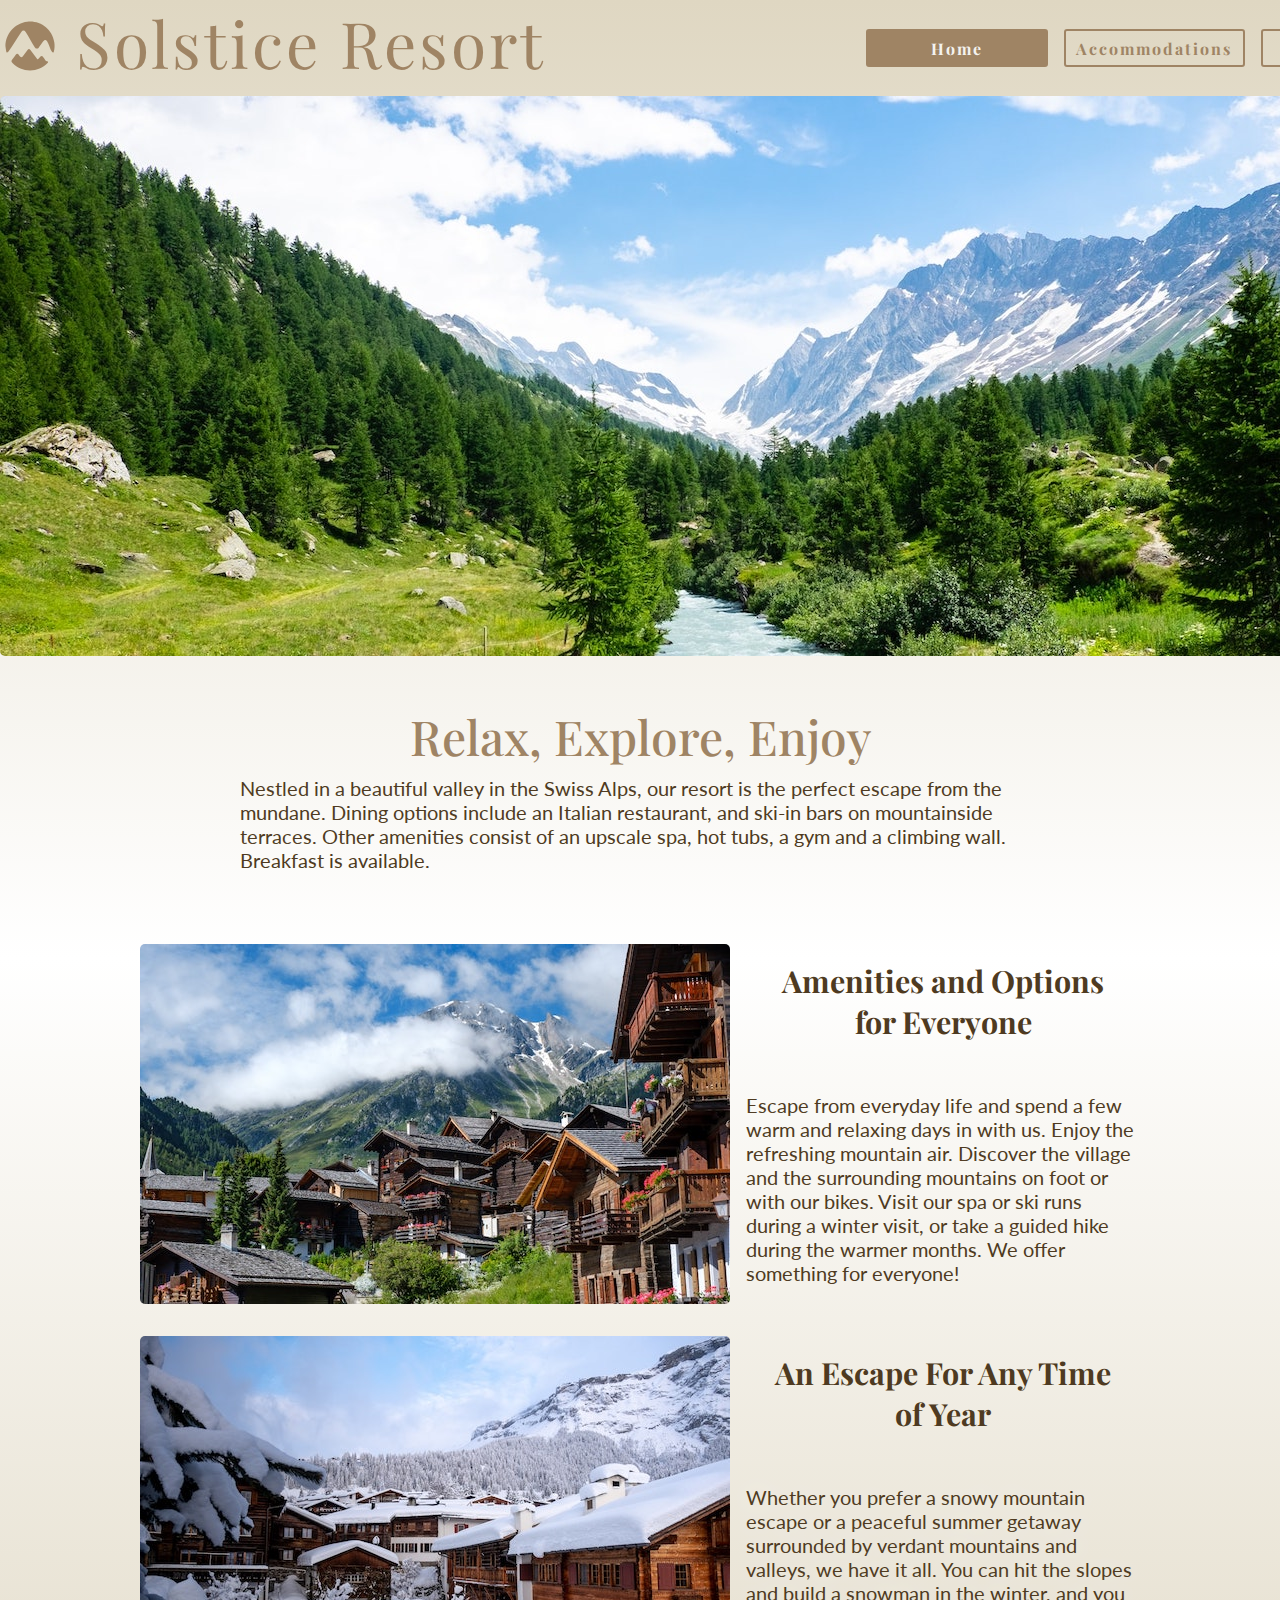
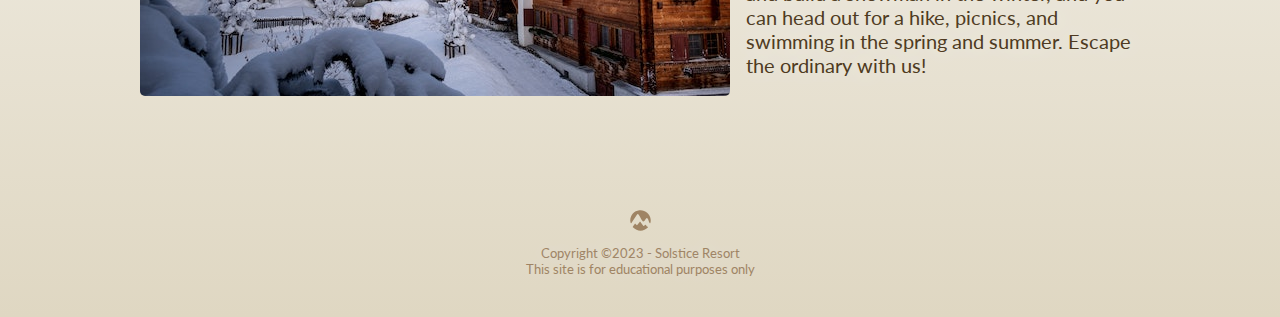
<file: index.html>
<!-- Name: Solstice  -->
<!DOCTYPE html>
<html lang="en">
<head>
    <meta charset="utf-8">
    <title>Solstice Resort</title>
    <link rel="icon" href="favicon.ico" type="image/x-icon">
    <meta name="author" content="Meagan Barnhurst">
    <meta name="description" content="Welcome to Solstice Resort, your perfect escape in the Swiss Alps.">
    <meta name="keywords" content="Solstice Resort, Alps, vacation, skiing, relaxation">

    <!-- Fonts -->
    <link rel="preconnect" href="https://fonts.googleapis.com">
    <link rel="preconnect" href="https://fonts.gstatic.com" crossorigin>
    <link href="https://fonts.googleapis.com/css2?family=Lato:ital,wght@0,100;0,300;0,400;0,700;0,900;1,100;1,300;1,400;1,700;1,900&family=Playfair+Display:ital,wght@0,400..900;1,400..900&display=swap" rel="stylesheet">

    <!-- stylesheet -->
    <link rel="stylesheet" href="styles.css">

</head>
<body>

    <header>
        <a href="index.html">
            <img id="logo" src="logo.svg" alt="minimal mountain logo with whitespace mountain in the middle. Medium brown color">
        </a>
        <h1><a href="index.html">Solstice Resort</a></h1>
        <nav>
            <ul>
                <li><a class="active" href="index.html">Home</a></li>
                <li><a href="#">Accommodations</a></li>
                <li><a href="contact.html">Contact</a></li>
            </ul>
        </nav>
        <img id="headerimg" src="images/swiss-valley.jpg" alt="Swiss mountains in the horizon with lush green pine trees on either side of a river in the foreground."  width="1440" height="560">
    </header>

    <main>
        <h2>Relax, Explore, Enjoy</h2>
        <p id="hometxt">Nestled in a beautiful valley in the Swiss Alps, our resort is the perfect escape from the mundane. Dining options include an Italian restaurant, and ski-in bars on mountainside terraces. Other amenities consist of an upscale spa, hot tubs, a gym and a climbing wall. Breakfast is available.</p>
        <section class="homebody">
            <img class="bodyimg" src="images/swiss-chalet.jpg" alt="Swiss chalet with many cabins bunched together at different heights at the edge of the mountain" width="590" height="360">
            <h3>Amenities and Options for Everyone</h3>
            <p>Escape from everyday life and spend a few warm and relaxing days in with us. Enjoy the refreshing mountain air. Discover the village and the surrounding mountains on foot or with our bikes. Visit our spa or ski runs during a winter visit, or take a guided hike during the warmer months. We offer something for everyone!</p>
        </section>
        <section class="homebody">
            <img class="bodyimg" src="images/snowy-chalet.jpg" alt="Swiss chalet with cabins and dark wood buildings covered in snow." width="590" height="360">
            <h3>An Escape For Any Time of Year</h3>
            <p>Whether you prefer a snowy mountain escape or a peaceful summer getaway surrounded by verdant mountains and valleys, we have it all. You can hit the slopes and build a snowman in the winter, and you can head out for a hike, picnics, and swimming in the spring and summer. Escape the ordinary with us!</p>
        </section>        
    </main>

    <footer>
        <img href="index.html" id="mini-logo" src="logo.svg" alt="minimal mountain logo with whitespace mountain in the middle. Medium brown color">
        <p>
            Copyright ©2023 - Solstice Resort <br>This site is for educational purposes only
        </p>
        
    </footer>

</body>
</html>
</file>
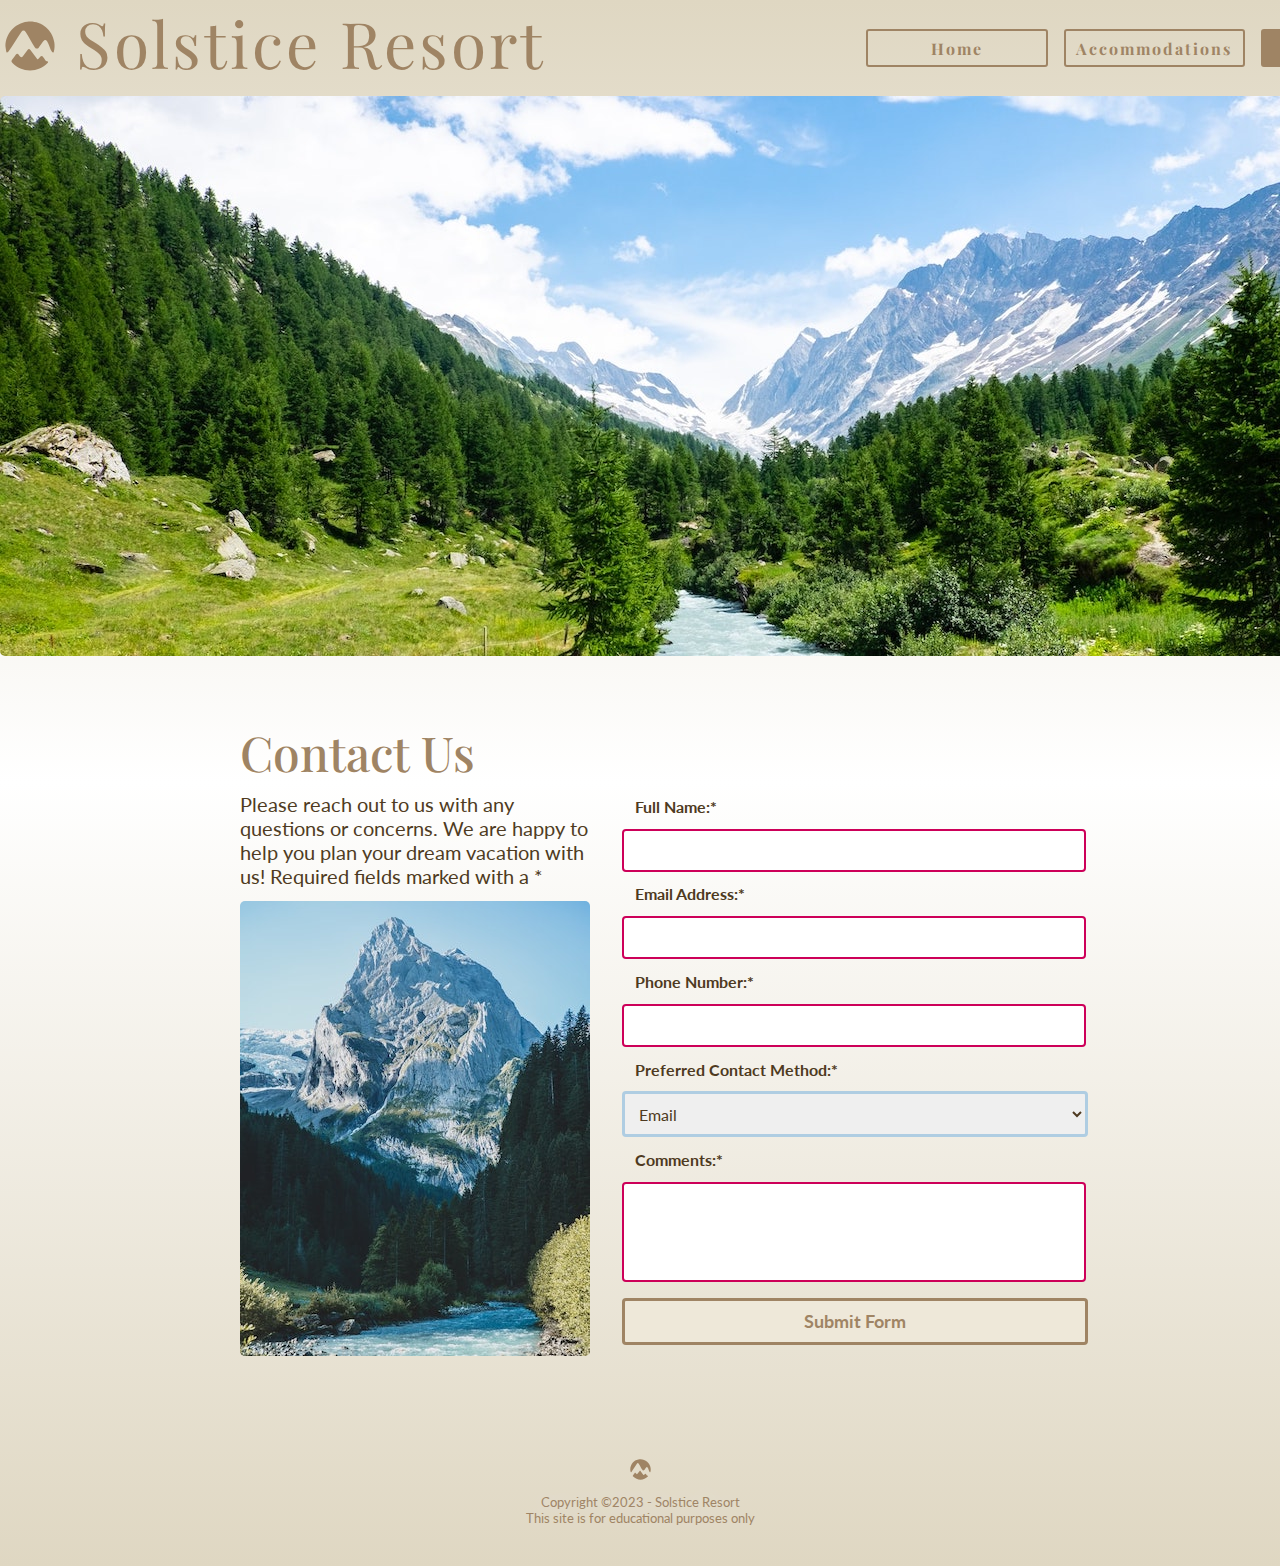
<file: contact.html>
<!DOCTYPE html>
<html lang="en">
<head>
    <meta charset="utf-8">
    <title>Solstice Resort | Contact</title>
    <link rel="icon" href="favicon.ico" type="image/x-icon">
    <meta name="author" content="Meagan Barnhurst">
    <meta name="description" content="Contact Solstice Resort, your perfect escape in the Swiss Alps."> 
    <!-- fix upper description for contact page -->
    <meta name="keywords" content="Solstice Resort, Alps, vacation, skiing, relaxation">

    <!-- Fonts -->
    <link rel="preconnect" href="https://fonts.googleapis.com">
    <link rel="preconnect" href="https://fonts.gstatic.com" crossorigin>
    <link href="https://fonts.googleapis.com/css2?family=Lato:ital,wght@0,100;0,300;0,400;0,700;0,900;1,100;1,300;1,400;1,700;1,900&family=Playfair+Display:ital,wght@0,400..900;1,400..900&display=swap" rel="stylesheet">

    <!-- stylesheet -->
    <link rel="stylesheet" href="styles.css">

</head>
<body>
    <header>
        <a href="index.html">
            <img id="logo" src="logo.svg" alt="minimal mountain logo with whitespace mountain in the middle. Medium brown color">
        </a>
        <h1><a href="index.html">Solstice Resort</a></h1>
        <nav>
            <ul>
                <li><a href="index.html">Home</a></li>
                <li><a href="#">Accommodations</a></li>
                <li><a class="active" href="contact.html">Contact</a></li>
            </ul>
        </nav>
        <img id="headerimg" src="images/swiss-valley.jpg" alt="Swiss mountains in the horizon with lush green pine trees on either side of a river in the foreground."  width="1440" height="560">
    </header>

    
    <main id="contactmain">
        <h2 id="contacth2">Contact Us</h2>
        <p>    Please reach out to us with any questions or concerns. We are happy to help you plan your dream vacation with us!
            Required fields marked with a *</p>

        <section id="form">
            <form action="https://wp.zybooks.com/form-viewer.php" method="post">
                <div>
                    <label for="full-name">Full Name:*</label>
                    <input type="text" id="full-name" name="full-name" required>
                </div>

                <div>
                    <label for="email">Email Address:*</label>
                    <input type="email" id="email" name="email" required>
                </div>

                <div>
                    <label for="phone">Phone Number:*</label>
                    <input type="tel" id="phone" name="phone" required>
                </div>

                <div>
                    <label for="contact-method">Preferred Contact Method:*</label>
                    <select id="contact-method" name="contact-method" required>
                        <option value="email">Email</option>
                        <option value="phone">Phone</option>
                    </select>
                </div>

                <div>
                    <label for="comments">Comments:*</label>
                    <textarea id="comments" name="comments" rows="4" required></textarea>
                </div>

                <input type="submit" name="my-submit" id="my-submit" value="Submit Form">
            </form>
        </section>
        <img src="images/swiss-peak.jpg" alt="One large mountain peak with trees and a river close in the foreground." width="350" height="455">
    </main>


    <footer>
        <img href="index.html" id="mini-logo" src="logo.svg" alt="minimal mountain logo with whitespace mountain in the middle. Medium brown color">
        <p>
            Copyright ©2023 - Solstice Resort <br>This site is for educational purposes only
        </p>
    </footer>
</body>
</html>
</file>
<file: styles.css>
/* OBFUSCATED BY CSSOBFUSCATOR.COM at 2024/04/22 21:48:53 */
body,input[type="submit"],div,html{margin-left:0;}body,html{margin-bottom:0;}body,div,input[type="submit"],html{margin-right:0;}html,body{margin-top:0;}html,body{padding-left:0;}body,html{padding-bottom:0;}body,html{padding-right:0;}body,html{padding-top:0;}html{border-left-width:0;}html{border-bottom-width:0;}html{border-right-width:0;}html{border-top-width:0;}html{border-left-style:none;}html{border-bottom-style:none;}html{border-right-style:none;}html{border-top-style:none;}#logo{width:60px;}html{border-left-color:currentColor;}html{border-bottom-color:currentColor;}html{border-right-color:currentColor;}html{border-top-color:currentColor;}html{border-image:none;}html{font-size:100%;}:root{--white:#f4f3ef;}html{font:inherit;}body,html{vertical-align:baseline;}body{border-left-width:0;}body{border-bottom-width:0;}body{border-right-width:0;}#logo{margin-left:auto;}input[type="submit"],#logo{margin-bottom:1rem;}body{border-top-width:0;}body{border-left-style:none;}body{border-bottom-style:none;}body{border-right-style:none;}body{border-top-style:none;}body{border-left-color:currentColor;}body{border-bottom-color:currentColor;}body{border-right-color:currentColor;}body{border-top-color:currentColor;}body{border-image:none;}nav a:hover{background-color:var(--dk-brown);}body{font-size:100%;}body{font:inherit;}div,span{margin-bottom:0;}div,span{margin-top:0;}div,span{padding-left:0;}span,div{padding-bottom:0;}span,div{padding-right:0;}div,span{padding-top:0;}div{border-left-width:0;}div{border-bottom-width:0;}div{border-right-width:0;}div{border-top-width:0;}div{border-left-style:none;}div{border-bottom-style:none;}div{border-right-style:none;}div{border-top-style:none;}div{border-left-color:currentColor;}div{border-bottom-color:currentColor;}div{border-right-color:currentColor;}div{border-top-color:currentColor;}div{border-image:none;}div{font-size:100%;}#logo{margin-right:auto;}div{font:inherit;}span,div{vertical-align:baseline;}applet,span{margin-left:0;}applet,span{margin-right:0;}h1 a{text-decoration:none;}span{border-left-width:0;}span{border-bottom-width:0;}span{border-right-width:0;}:root{--white-beige:#eee8d9;}h1 a{color:var(--brown);}span{border-top-width:0;}span{border-left-style:none;}span{border-bottom-style:none;}span{border-right-style:none;}span{border-top-style:none;}input[type="submit"],#logo{margin-top:1rem;}span{border-left-color:currentColor;}span{border-bottom-color:currentColor;}span{border-right-color:currentColor;}span{border-top-color:currentColor;}span{border-image:none;}span{font-size:100%;}#logo{border-radius:.9375in;}span{font:inherit;}object,applet{margin-bottom:0;}applet,object{margin-top:0;}applet,object{padding-left:0;}applet,object{padding-bottom:0;}applet,object{padding-right:0;}applet,object{padding-top:0;}applet{border-left-width:0;}applet{border-bottom-width:0;}applet{border-right-width:0;}applet{border-top-width:0;}applet{border-left-style:none;}applet{border-bottom-style:none;}applet{border-right-style:none;}applet{border-top-style:none;}applet{border-left-color:currentColor;}applet{border-bottom-color:currentColor;}applet{border-right-color:currentColor;}applet{border-top-color:currentColor;}applet{border-image:none;}applet{font-size:100%;}applet{font:inherit;}object,applet{vertical-align:baseline;}object,iframe{margin-left:0;}iframe,object{margin-right:0;}object{border-left-width:0;}object{border-bottom-width:0;}object{border-right-width:0;}input[type="submit"]:hover{color:var(--white);}#logo{animation-iteration-count:infinite;}object{border-top-width:0;}object{border-left-style:none;}object{border-bottom-style:none;}object{border-right-style:none;}object{border-top-style:none;}object{border-left-color:currentColor;}object{border-bottom-color:currentColor;}object{border-right-color:currentColor;}object{border-top-color:currentColor;}object{border-image:none;}object{font-size:100%;}.active:hover{border-left-width:1.5pt;}object{font:inherit;}iframe,h1{margin-bottom:0;}#logo{transition:transform .4s ease;}h1,iframe{margin-top:0;}h1,iframe{padding-left:0;}iframe,h1{padding-bottom:0;}#headerimg{grid-column:1/-1;}input[type="submit"]:hover{border-left-width:.1875pc;}h1,iframe{padding-right:0;}iframe,h1{padding-top:0;}iframe{border-left-width:0;}input[type="submit"]:hover{border-bottom-width:.1875pc;}iframe{border-bottom-width:0;}iframe{border-right-width:0;}iframe{border-top-width:0;}iframe{border-left-style:none;}:root{--brown:#9f8464;}#headerimg{border-radius:5px;}iframe{border-bottom-style:none;}iframe{border-right-style:none;}iframe{border-top-style:none;}iframe{border-left-color:currentColor;}#headerimg{width:90pc;}input[type="submit"]{color:var(--brown);}iframe{border-bottom-color:currentColor;}iframe{border-right-color:currentColor;}iframe{border-top-color:currentColor;}:root{--dk-brown:#4e3a21;}iframe{border-image:none;}iframe{font-size:100%;}iframe{font:inherit;}iframe,h1{vertical-align:baseline;}h1,h2{margin-left:0;}h1 a{letter-spacing:3px;}h2,h1{margin-right:0;}h1{border-left-width:0;}h1{border-bottom-width:0;}h1{border-right-width:0;}h1{border-top-width:0;}h1{border-left-style:none;}h1{border-bottom-style:none;}h1{border-right-style:none;}h1{border-top-style:none;}h1{border-left-color:currentColor;}h1{border-bottom-color:currentColor;}h1{border-right-color:currentColor;}nav ul{list-style-type:none;}h1{border-top-color:currentColor;}h1{border-image:none;}h1{font-size:100%;}h1{font:inherit;}h3,h2{margin-bottom:0;}h3,h2{margin-top:0;}h2,h3{padding-left:0;}h3,h2{padding-bottom:0;}input[type="submit"]{background-color:var(--white-beige);}h2,h3{padding-right:0;}h3,h2{padding-top:0;}h2{border-left-width:0;}h2{border-bottom-width:0;}h2{border-right-width:0;}h2{border-top-width:0;}h2{border-left-style:none;}h2{border-bottom-style:none;}h2{border-right-style:none;}h2{border-top-style:none;}h2{border-left-color:currentColor;}h2{border-bottom-color:currentColor;}input[type="submit"]{border-left-width:.03125in;}h2{border-right-color:currentColor;}h2{border-top-color:currentColor;}#hometxt{display:inline-block;}h2{border-image:none;}h2{font-size:100%;}h2{font:inherit;}h3,h2{vertical-align:baseline;}h4,h3{margin-left:0;}h4,h3{margin-right:0;}h3{border-left-width:0;}h3{border-bottom-width:0;}h3{border-right-width:0;}h3{border-top-width:0;}h3{border-left-style:none;}h3{border-bottom-style:none;}h3{border-right-style:none;}h3{border-top-style:none;}h3{border-left-color:currentColor;}h3{border-bottom-color:currentColor;}h3{border-right-color:currentColor;}h3{border-top-color:currentColor;}h3{border-image:none;}h3{font-size:100%;}h3{font:inherit;}nav a:hover{border-left-width:1.5pt;}h4,h5{margin-bottom:0;}h5,h4{margin-top:0;}h5,h4{padding-left:0;}h4,h5{padding-bottom:0;}nav a:hover{border-bottom-width:1.5pt;}h4,h5{padding-right:0;}h4,h5{padding-top:0;}h4{border-left-width:0;}h4{border-bottom-width:0;}h4{border-right-width:0;}h4{border-top-width:0;}h4{border-left-style:none;}h4{border-bottom-style:none;}h4{border-right-style:none;}h4{border-top-style:none;}h4{border-left-color:currentColor;}h4{border-bottom-color:currentColor;}h4{border-right-color:currentColor;}h4{border-top-color:currentColor;}h4{border-image:none;}h4{font-size:100%;}h4{font:inherit;}h4,h5{vertical-align:baseline;}input[type="submit"]:hover{border-right-width:.1875pc;}h6,h5{margin-left:0;}h5,h6{margin-right:0;}h5{border-left-width:0;}h5{border-bottom-width:0;}h5{border-right-width:0;}h5{border-top-width:0;}h5{border-left-style:none;}nav ul{display:grid;}h5{border-bottom-style:none;}h5{border-right-style:none;}h5{border-top-style:none;}h5{border-left-color:currentColor;}h5{border-bottom-color:currentColor;}h5{border-right-color:currentColor;}h5{border-top-color:currentColor;}input[type="submit"]{border-bottom-width:.03125in;}h5{border-image:none;}h5{font-size:100%;}h5{font:inherit;}p,h6{margin-bottom:0;}nav a:hover{border-right-width:1.5pt;}h6,p{margin-top:0;}h6,p{padding-left:0;}h6,p{padding-bottom:0;}h6,p{padding-right:0;}h6,p{padding-top:0;}h6{border-left-width:0;}h6{border-bottom-width:0;}h6{border-right-width:0;}h6{border-top-width:0;}h6{border-left-style:none;}nav ul{grid-template-columns:1fr 1fr 1fr;}h6{border-bottom-style:none;}h6{border-right-style:none;}nav a:hover{border-top-width:1.5pt;}h6{border-top-style:none;}h6{border-left-color:currentColor;}h6{border-bottom-color:currentColor;}h6{border-right-color:currentColor;}h6{border-top-color:currentColor;}h6{border-image:none;}h6{font-size:100%;}h6{font:inherit;}p,h6{vertical-align:baseline;}p,#hometxt,pre,blockquote{margin-left:0;}p,blockquote{margin-right:0;}nav ul{gap:1rem;}.active:hover{border-bottom-width:1.5pt;}p{border-left-width:0;}p{border-bottom-width:0;}p{border-right-width:0;}p{border-top-width:0;}p{border-left-style:none;}p{border-bottom-style:none;}p{border-right-style:none;}p{border-top-style:none;}p{border-left-color:currentColor;}p{border-bottom-color:currentColor;}p{border-right-color:currentColor;}input[type="submit"]{border-right-width:.03125in;}p{border-top-color:currentColor;}p{border-image:none;}p{font-size:100%;}nav ul{list-style:none;}p{font:inherit;}pre,blockquote{margin-bottom:0;}pre,blockquote{margin-top:0;}pre,blockquote{padding-left:0;}pre,blockquote{padding-bottom:0;}blockquote,pre{padding-right:0;}pre,blockquote{padding-top:0;}blockquote{border-left-width:0;}blockquote{border-bottom-width:0;}input[type="submit"]{border-top-width:.03125in;}blockquote{border-right-width:0;}blockquote{border-top-width:0;}blockquote{border-left-style:none;}blockquote{border-bottom-style:none;}blockquote{border-right-style:none;}blockquote{border-top-style:none;}blockquote{border-left-color:currentColor;}blockquote{border-bottom-color:currentColor;}blockquote{border-right-color:currentColor;}blockquote{border-top-color:currentColor;}blockquote{border-image:none;}nav ul{margin-left:auto;}blockquote{font-size:100%;}blockquote{font:inherit;}pre,blockquote{vertical-align:baseline;}a,pre{margin-right:0;}pre{border-left-width:0;}pre{border-bottom-width:0;}pre{border-right-width:0;}pre{border-top-width:0;}pre{border-left-style:none;}pre{border-bottom-style:none;}pre{border-right-style:none;}pre{border-top-style:none;}nav a:hover,input[type="submit"]{border-left-style:solid;}pre{border-left-color:currentColor;}pre{border-bottom-color:currentColor;}pre{border-right-color:currentColor;}pre{border-top-color:currentColor;}pre{border-image:none;}pre{font-size:100%;}pre{font:inherit;}abbr,a{margin-left:0;}abbr,acronym,a,nav ul{margin-bottom:0;}a,abbr{margin-top:0;}:root{--beige:#dfd7c2;}abbr,a{padding-left:0;}abbr,a{padding-bottom:0;}a,abbr{padding-right:0;}a,abbr{padding-top:0;}a{border-left-width:0;}a{border-bottom-width:0;}a{border-right-width:0;}a{border-top-width:0;}a{border-left-style:none;}input[type="submit"]:hover{border-top-width:.1875pc;}a{border-bottom-style:none;}a{border-right-style:none;}a{border-top-style:none;}a{border-left-color:currentColor;}a{border-bottom-color:currentColor;}a{border-right-color:currentColor;}a{border-top-color:currentColor;}a{border-image:none;}a{font-size:100%;}a{font:inherit;}a,abbr{vertical-align:baseline;}acronym,abbr{margin-right:0;}abbr{border-left-width:0;}abbr{border-bottom-width:0;}abbr{border-right-width:0;}abbr{border-top-width:0;}input[type="submit"],nav a:hover{border-bottom-style:solid;}abbr{border-left-style:none;}abbr{border-bottom-style:none;}abbr{border-right-style:none;}abbr{border-top-style:none;}abbr{border-left-color:currentColor;}abbr{border-bottom-color:currentColor;}abbr{border-right-color:currentColor;}abbr{border-top-color:currentColor;}abbr{border-image:none;}abbr{font-size:100%;}abbr{font:inherit;}address,acronym{margin-left:0;}acronym,address{margin-top:0;}acronym,address{padding-left:0;}acronym,address{padding-bottom:0;}acronym,address{padding-right:0;}acronym,address{padding-top:0;}acronym{border-left-width:0;}acronym{border-bottom-width:0;}acronym{border-right-width:0;}acronym{border-top-width:0;}acronym{border-left-style:none;}.active:hover{border-right-width:1.5pt;}acronym{border-bottom-style:none;}input[type="submit"]{border-right-style:solid;}:root{--green:#37785e;}:root{--lt-blue:#afcde2;}acronym{border-right-style:none;}acronym{border-top-style:none;}:root{--invalid:#cd0059;}acronym{border-left-color:currentColor;}acronym{border-bottom-color:currentColor;}acronym{border-right-color:currentColor;}acronym{border-top-color:currentColor;}acronym{border-image:none;}acronym{font-size:100%;}acronym{font:inherit;}address,acronym{vertical-align:baseline;}big,address{margin-bottom:0;}address,big,cite,#hometxt{margin-right:0;}address{border-left-width:0;}address{border-bottom-width:0;}address{border-right-width:0;}address{border-top-width:0;}address{border-left-style:none;}address{border-bottom-style:none;}address{border-right-style:none;}address{border-top-style:none;}address{border-left-color:currentColor;}address{border-bottom-color:currentColor;}address{border-right-color:currentColor;}address{border-top-color:currentColor;}address{border-image:none;}address{font-size:100%;}address{font:inherit;}big,cite{margin-left:0;}big,cite{margin-top:0;}big,cite{padding-left:0;}cite,big{padding-bottom:0;}cite,big{padding-right:0;}big,cite{padding-top:0;}big{border-left-width:0;}big{border-bottom-width:0;}big{border-right-width:0;}big{border-top-width:0;}big{border-left-style:none;}#hometxt{margin-bottom:2rem;}.active:hover{border-top-width:1.5pt;}big{border-bottom-style:none;}big{border-right-style:none;}big{border-top-style:none;}big{border-left-color:currentColor;}big{border-bottom-color:currentColor;}big{border-right-color:currentColor;}big{border-top-color:currentColor;}big{border-image:none;}big{font-size:100%;}big{font:inherit;}big,cite{vertical-align:baseline;}cite,code{margin-bottom:0;}input[type="submit"]{border-top-style:solid;}.active:hover{border-left-style:solid;}.active:hover{border-bottom-style:solid;}:root{--header-fonts:"Playfair Display",georgia,serif;}cite{border-left-width:0;}cite{border-bottom-width:0;}cite{border-right-width:0;}cite{border-top-width:0;}cite{border-left-style:none;}cite{border-bottom-style:none;}cite{border-right-style:none;}cite{border-top-style:none;}cite{border-left-color:currentColor;}cite{border-bottom-color:currentColor;}cite{border-right-color:currentColor;}cite{border-top-color:currentColor;}cite{border-image:none;}cite{font-size:100%;}cite{font:inherit;}del,code{margin-left:0;}del,code{margin-right:0;}code,nav ul,#hometxt,del{margin-top:0;}code,del{padding-left:0;}del,code{padding-bottom:0;}code,del{padding-right:0;}del,code{padding-top:0;}code{border-left-width:0;}nav ul{margin-right:auto;}code{border-bottom-width:0;}code{border-right-width:0;}code{border-top-width:0;}code{border-left-style:none;}code{border-bottom-style:none;}code{border-right-style:none;}code{border-top-style:none;}code{border-left-color:currentColor;}code{border-bottom-color:currentColor;}code{border-right-color:currentColor;}code{border-top-color:currentColor;}code{border-image:none;}code{font-size:100%;}code{font:inherit;}code,del{vertical-align:baseline;}del,dfn{margin-bottom:0;}del{border-left-width:0;}del{border-bottom-width:0;}del{border-right-width:0;}del{border-top-width:0;}del{border-left-style:none;}del{border-bottom-style:none;}input[type="submit"]{border-left-color:var(--brown);}del{border-right-style:none;}del{border-top-style:none;}del{border-left-color:currentColor;}del{border-bottom-color:currentColor;}input[type="submit"]{border-bottom-color:var(--brown);}del{border-right-color:currentColor;}del{border-top-color:currentColor;}del{border-image:none;}del{font-size:100%;}del{font:inherit;}em,dfn{margin-left:0;}em,dfn{margin-right:0;}dfn,em{margin-top:0;}.active:hover{border-right-style:solid;}dfn,em{padding-left:0;}dfn,em{padding-bottom:0;}input[type="submit"]{border-right-color:var(--brown);}dfn,em{padding-right:0;}#contactmain{padding-left:4rem;}ins,dfn,img,em{padding-top:0;}dfn{border-left-width:0;}dfn{border-bottom-width:0;}dfn{border-right-width:0;}dfn{border-top-width:0;}dfn{border-left-style:none;}dfn{border-bottom-style:none;}dfn{border-right-style:none;}dfn{border-top-style:none;}dfn{border-left-color:currentColor;}dfn{border-bottom-color:currentColor;}dfn{border-right-color:currentColor;}dfn{border-top-color:currentColor;}dfn{border-image:none;}input[type="submit"]{border-top-color:var(--brown);}dfn{font-size:100%;}dfn{font:inherit;}ins,em,img,dfn{vertical-align:baseline;}em,img,ins,kbd{margin-bottom:0;}em{border-left-width:0;}em{border-bottom-width:0;}em{border-right-width:0;}em{border-top-width:0;}em{border-left-style:none;}em{border-bottom-style:none;}em{border-right-style:none;}em{border-top-style:none;}em{border-left-color:currentColor;}em{border-bottom-color:currentColor;}em{border-right-color:currentColor;}em{border-top-color:currentColor;}em{border-image:none;}em{font-size:100%;}em{font:inherit;}ins,img{margin-left:0;}ins,img{margin-right:0;}img,ins{margin-top:0;}kbd,ins,nav ul,img{padding-left:0;}ins,img{padding-bottom:0;}ins,img{padding-right:0;}img{border-left-width:0;}img{border-bottom-width:0;}img{border-right-width:0;}img{border-top-width:0;}img{border-left-style:none;}img{border-bottom-style:none;}img{border-right-style:none;}img{border-top-style:none;}img{border-left-color:currentColor;}img{border-bottom-color:currentColor;}img{border-right-color:currentColor;}img{border-top-color:currentColor;}img,input[type="submit"]{border-image:none;}img{font-size:100%;}img{font:inherit;}nav a:hover{border-right-style:solid;}input[type="submit"]:hover{border-left-style:solid;}ins{border-left-width:0;}ins{border-bottom-width:0;}ins{border-right-width:0;}ins{border-top-width:0;}nav a:hover{border-top-style:solid;}ins{border-left-style:none;}ins{border-bottom-style:none;}ins{border-right-style:none;}ins{border-top-style:none;}ins{border-left-color:currentColor;}ins{border-bottom-color:currentColor;}ins{border-right-color:currentColor;}ins{border-top-color:currentColor;}ins{border-image:none;}ins{font-size:100%;}ins{font:inherit;}nav ul{padding-bottom:20px;}q,kbd{margin-left:0;}kbd,q{margin-right:0;}kbd,q{margin-top:0;}kbd,q{padding-bottom:0;}kbd,nav ul,q,s{padding-right:0;}kbd,q{padding-top:0;}kbd{border-left-width:0;}kbd{border-bottom-width:0;}kbd{border-right-width:0;}kbd{border-top-width:0;}kbd{border-left-style:none;}kbd{border-bottom-style:none;}:root{--body-fonts:"Lato",helvetica,arial,sans-serif;}kbd{border-right-style:none;}kbd{border-top-style:none;}kbd{border-left-color:currentColor;}kbd{border-bottom-color:currentColor;}kbd{border-right-color:currentColor;}kbd{border-top-color:currentColor;}kbd{border-image:none;}kbd{font-size:100%;}kbd{font:inherit;}q,kbd{vertical-align:baseline;}#contactmain{padding-bottom:1rem;}q,s{margin-bottom:0;}q,s{padding-left:0;}input[type="submit"]:hover{border-bottom-style:solid;}input[type="submit"]{font-size:1.1rem;}q{border-left-width:0;}q{border-bottom-width:0;}q{border-right-width:0;}q{border-top-width:0;}q{border-left-style:none;}q{border-bottom-style:none;}q{border-right-style:none;}q{border-top-style:none;}q{border-left-color:currentColor;}q{border-bottom-color:currentColor;}q{border-right-color:currentColor;}q{border-top-color:currentColor;}input[type="submit"]:hover{border-right-style:solid;}q{border-image:none;}q{font-size:100%;}q{font:inherit;}samp,s{margin-left:0;}samp,s{margin-right:0;}samp,s{margin-top:0;}s,samp{padding-bottom:0;}s,samp{padding-top:0;}s{border-left-width:0;}s{border-bottom-width:0;}s{border-right-width:0;}s{border-top-width:0;}s{border-left-style:none;}s{border-bottom-style:none;}s{border-right-style:none;}s{border-top-style:none;}s{border-left-color:currentColor;}s{border-bottom-color:currentColor;}s{border-right-color:currentColor;}s{border-top-color:currentColor;}s{border-image:none;}s{font-size:100%;}s{font:inherit;}samp,s{vertical-align:baseline;}samp,small{margin-bottom:0;}small,samp{padding-left:0;}samp,small{padding-right:0;}samp{border-left-width:0;}input[type="submit"]{font-weight:bold;}samp{border-bottom-width:0;}samp{border-right-width:0;}samp{border-top-width:0;}samp{border-left-style:none;}samp{border-bottom-style:none;}samp{border-right-style:none;}samp{border-top-style:none;}input[type="submit"]{width:349.5pt;}input:focus{border-left-width:.03125in;}samp{border-left-color:currentColor;}samp{border-bottom-color:currentColor;}samp{border-right-color:currentColor;}samp{border-top-color:currentColor;}samp{border-image:none;}samp{font-size:100%;}samp{font:inherit;}#contactmain{padding-right:4rem;}input[type="submit"]:hover,.active:hover{border-top-style:solid;}small,strike{margin-left:0;}strike,small{margin-right:0;}small,strike{margin-top:0;}nav ul{padding-top:20px;}strike,small{padding-bottom:0;}strike,small{padding-top:0;}small{border-left-width:0;}small{border-bottom-width:0;}small{border-right-width:0;}small{border-top-width:0;}[class~=active]{border-left-width:.125pc;}small{border-left-style:none;}small{border-bottom-style:none;}small{border-right-style:none;}small{border-top-style:none;}small{border-left-color:currentColor;}small{border-bottom-color:currentColor;}small{border-right-color:currentColor;}small{border-top-color:currentColor;}small{border-image:none;}[class~=active]{border-bottom-width:.125pc;}small{font-size:100%;}small{font:inherit;}input:focus{border-bottom-width:.03125in;}strike,small{vertical-align:baseline;}strong,strike{margin-bottom:0;}nav a{display:block;}strong,strike{padding-left:0;}input[type="submit"]:hover{border-left-color:var(--dk-brown);}strike,strong{padding-right:0;}strike{border-left-width:0;}strike{border-bottom-width:0;}strike{border-right-width:0;}strike{border-top-width:0;}strike{border-left-style:none;}strike{border-bottom-style:none;}strike{border-right-style:none;}strike{border-top-style:none;}strike{border-left-color:currentColor;}strike{border-bottom-color:currentColor;}strike{border-right-color:currentColor;}strike{border-top-color:currentColor;}strike{border-image:none;}strike{font-size:100%;}strike{font:inherit;}strong,sub{margin-left:0;}strong,sub{margin-right:0;}input:focus{border-right-width:.03125in;}sub,strong{margin-top:0;}strong,sub{padding-bottom:0;}sub,strong{padding-top:0;}strong{border-left-width:0;}strong{border-bottom-width:0;}strong{border-right-width:0;}strong{border-top-width:0;}strong{border-left-style:none;}strong{border-bottom-style:none;}strong{border-right-style:none;}strong{border-top-style:none;}strong{border-left-color:currentColor;}strong{border-bottom-color:currentColor;}strong{border-right-color:currentColor;}nav a{padding-left:.4rem;}strong{border-top-color:currentColor;}strong{border-image:none;}strong{font-size:100%;}strong{font:inherit;}sub,strong{vertical-align:baseline;}sub,sup{margin-bottom:0;}sub,sup{padding-left:0;}sup,sub{padding-right:0;}sub{border-left-width:0;}sub{border-bottom-width:0;}sub{border-right-width:0;}sub{border-top-width:0;}sub{border-left-style:none;}sub{border-bottom-style:none;}sub{border-right-style:none;}sub{border-top-style:none;}sub{border-left-color:currentColor;}sub{border-bottom-color:currentColor;}sub{border-right-color:currentColor;}sub{border-top-color:currentColor;}sub{border-image:none;}input:focus{border-top-width:.03125in;}sub{font-size:100%;}sub{font:inherit;}sup,tt{margin-left:0;}[class~=active]{border-right-width:.125pc;}sup,tt{margin-right:0;}sup,tt{margin-top:0;}sup,tt{padding-bottom:0;}input[type="submit"]:hover{border-bottom-color:var(--dk-brown);}sup,tt{padding-top:0;}input:focus{border-left-style:solid;}sup{border-left-width:0;}sup{border-bottom-width:0;}sup{border-right-width:0;}sup{border-top-width:0;}sup{border-left-style:none;}sup{border-bottom-style:none;}sup{border-right-style:none;}sup{border-top-style:none;}input[type="submit"]:hover{border-right-color:var(--dk-brown);}sup{border-left-color:currentColor;}sup{border-bottom-color:currentColor;}sup{border-right-color:currentColor;}sup{border-top-color:currentColor;}sup{border-image:none;}sup{font-size:100%;}sup{font:inherit;}sup,tt{vertical-align:baseline;}tt,var{margin-bottom:0;}var,tt{padding-left:0;}tt,var{padding-right:0;}tt{border-left-width:0;}tt{border-bottom-width:0;}tt{border-right-width:0;}#contactmain{padding-top:1rem;}tt{border-top-width:0;}#contactmain{display:grid;}tt{border-left-style:none;}tt{border-bottom-style:none;}tt{border-right-style:none;}tt{border-top-style:none;}tt{border-left-color:currentColor;}tt{border-bottom-color:currentColor;}input:focus{border-bottom-style:solid;}tt{border-right-color:currentColor;}tt{border-top-color:currentColor;}tt{border-image:none;}tt{font-size:100%;}tt{font:inherit;}var,b{margin-left:0;}input[type="submit"]:hover{border-top-color:var(--dk-brown);}var,b{margin-right:0;}input[type="submit"]:hover{border-image:none;}var,b{margin-top:0;}b,var{padding-bottom:0;}var,b{padding-top:0;}var{border-left-width:0;}var{border-bottom-width:0;}var{border-right-width:0;}var{border-top-width:0;}var{border-left-style:none;}var{border-bottom-style:none;}var{border-right-style:none;}var{border-top-style:none;}var{border-left-color:currentColor;}var{border-bottom-color:currentColor;}var{border-right-color:currentColor;}var{border-top-color:currentColor;}var{border-image:none;}var{font-size:100%;}var{font:inherit;}var,b{vertical-align:baseline;}u,b{margin-bottom:0;}nav a{padding-bottom:.4rem;}b,u{padding-left:0;}nav a:hover{border-left-color:var(--dk-brown);}b,u{padding-right:0;}b{border-left-width:0;}b{border-bottom-width:0;}b{border-right-width:0;}nav a{padding-right:.4rem;}b{border-top-width:0;}b{border-left-style:none;}b{border-bottom-style:none;}b{border-right-style:none;}b{border-top-style:none;}b{border-left-color:currentColor;}b{border-bottom-color:currentColor;}b{border-right-color:currentColor;}b{border-top-color:currentColor;}b{border-image:none;}b{font-size:100%;}b{font:inherit;}.active:hover{border-left-color:var(--brown);}u,i{margin-left:0;}u,i{margin-right:0;}i,u{margin-top:0;}#contactmain{grid-template-columns:3.645833333in 28.125pc;}input:focus{border-right-style:solid;}i,u{padding-bottom:0;}#contactmain{width:800px;}u,i{padding-top:0;}u{border-left-width:0;}input:focus{border-top-style:solid;}u{border-bottom-width:0;}u{border-right-width:0;}u{border-top-width:0;}u{border-left-style:none;}u{border-bottom-style:none;}u{border-right-style:none;}u{border-top-style:none;}u{border-left-color:currentColor;}u{border-bottom-color:currentColor;}#contactmain{margin-left:auto;}u{border-right-color:currentColor;}u{border-top-color:currentColor;}u{border-image:none;}#contactmain,i,dl,center{margin-bottom:0;}u{font-size:100%;}u{font:inherit;}i,u{vertical-align:baseline;}i,center{padding-left:0;}center,i{padding-right:0;}#contactmain{margin-right:auto;}i{border-left-width:0;}i{border-bottom-width:0;}input:focus{border-left-color:var(--green);}i{border-right-width:0;}i{border-top-width:0;}i{border-left-style:none;}i{border-bottom-style:none;}i{border-right-style:none;}i{border-top-style:none;}i{border-left-color:currentColor;}i{border-bottom-color:currentColor;}i{border-right-color:currentColor;}i{border-top-color:currentColor;}i{border-image:none;}i{font-size:100%;}i{font:inherit;}dl,center{margin-left:0;}center,dl{margin-right:0;}center,dl{margin-top:0;}center,dl{padding-bottom:0;}dl,center{padding-top:0;}center{border-left-width:0;}center{border-bottom-width:0;}center{border-right-width:0;}nav a{padding-top:.4rem;}center{border-top-width:0;}center{border-left-style:none;}center{border-bottom-style:none;}[class~=active]{border-top-width:.125pc;}center{border-right-style:none;}center{border-top-style:none;}center{border-left-color:currentColor;}center{border-bottom-color:currentColor;}center{border-right-color:currentColor;}center{border-top-color:currentColor;}center{border-image:none;}center{font-size:100%;}center{font:inherit;}center,dl{vertical-align:baseline;}dl,dt{padding-left:0;}dt,dl{padding-right:0;}dl{border-left-width:0;}dl{border-bottom-width:0;}dl{border-right-width:0;}dl{border-top-width:0;}dl{border-left-style:none;}dl{border-bottom-style:none;}dl{border-right-style:none;}dl{border-top-style:none;}dl{border-left-color:currentColor;}dl{border-bottom-color:currentColor;}[class~=active]{border-left-style:solid;}dl{border-right-color:currentColor;}dl{border-top-color:currentColor;}dl{border-image:none;}dl{font-size:100%;}dl{font:inherit;}dd,dt{margin-left:0;}dd,dt{margin-bottom:0;}dt,dd{margin-right:0;}#contactmain,dt,dd,ol{margin-top:0;}dd,dt{padding-bottom:0;}dd,dt{padding-top:0;}dt{border-left-width:0;}dt{border-bottom-width:0;}dt{border-right-width:0;}[class~=active]{border-bottom-style:solid;}dt{border-top-width:0;}dt{border-left-style:none;}dt{border-bottom-style:none;}dt{border-right-style:none;}nav a{border-left-width:.125pc;}dt{border-top-style:none;}dt{border-left-color:currentColor;}dt{border-bottom-color:currentColor;}dt{border-right-color:currentColor;}dt{border-top-color:currentColor;}dt{border-image:none;}dt{font-size:100%;}dt{font:inherit;}dt,dd{vertical-align:baseline;}input:focus{border-bottom-color:var(--green);}#contacth2{grid-column:1/-1;}dd,ol{padding-left:0;}.active:hover{border-bottom-color:var(--brown);}ol,dd{padding-right:0;}dd{border-left-width:0;}dd{border-bottom-width:0;}dd{border-right-width:0;}nav a{border-bottom-width:.125pc;}dd{border-top-width:0;}dd{border-left-style:none;}dd{border-bottom-style:none;}dd{border-right-style:none;}dd{border-top-style:none;}dd{border-left-color:currentColor;}dd{border-bottom-color:currentColor;}[class~=active]{border-right-style:solid;}dd{border-right-color:currentColor;}dd{border-top-color:currentColor;}dd{border-image:none;}nav a{border-right-width:.125pc;}dd{font-size:100%;}dd{font:inherit;}ol,ul{margin-left:0;}ol,ul{margin-bottom:0;}ul,ol{margin-right:0;}ol,ul{padding-bottom:0;}ul,ol{padding-top:0;}#contacth2{text-align:left;}ol{border-left-width:0;}[class~=active]{border-top-style:solid;}ol{border-bottom-width:0;}ol{border-right-width:0;}ol{border-top-width:0;}ol{border-left-style:none;}ol{border-bottom-style:none;}ol{border-right-style:none;}ol{border-top-style:none;}ol{border-left-color:currentColor;}ol{border-bottom-color:currentColor;}ol{border-right-color:currentColor;}ol{border-top-color:currentColor;}ol{border-image:none;}ol{font-size:100%;}ol{font:inherit;}ol,ul{vertical-align:baseline;}ul,li{margin-top:0;}ul,li{padding-left:0;}li,ul{padding-right:0;}ul{border-left-width:0;}ul{border-bottom-width:0;}ul{border-right-width:0;}ul{border-top-width:0;}#form{color:var(--dk-brown);}ul{border-left-style:none;}ul{border-bottom-style:none;}ul{border-right-style:none;}#form{grid-row:2/4;}ul{border-top-style:none;}input:focus{border-right-color:var(--green);}ul{border-left-color:currentColor;}ul{border-bottom-color:currentColor;}input:focus{border-top-color:var(--green);}ul{border-right-color:currentColor;}ul{border-top-color:currentColor;}ul{border-image:none;}ul{font-size:100%;}ul{font:inherit;}[class~=active]{border-left-color:var(--brown);}nav a{border-top-width:.125pc;}li,fieldset{margin-left:0;}li,fieldset{margin-bottom:0;}li,fieldset{margin-right:0;}li,fieldset{padding-bottom:0;}fieldset,li{padding-top:0;}li{border-left-width:0;}li{border-bottom-width:0;}[class~=active]{border-bottom-color:var(--brown);}li{border-right-width:0;}li{border-top-width:0;}li{border-left-style:none;}[class~=active]{border-right-color:var(--brown);}li{border-bottom-style:none;}li{border-right-style:none;}li{border-top-style:none;}input[type="submit"]:hover{background-color:var(--dk-brown);}li{border-left-color:currentColor;}li{border-bottom-color:currentColor;}li{border-right-color:currentColor;}li{border-top-color:currentColor;}li{border-image:none;}li{font-size:100%;}li{font:inherit;}li,fieldset{vertical-align:baseline;}form,fieldset{margin-top:0;}nav a{border-left-style:solid;}fieldset,form{padding-left:0;}nav a{border-bottom-style:solid;}nav a{border-right-style:solid;}label,form,legend,fieldset{padding-right:0;}fieldset{border-left-width:0;}fieldset{border-bottom-width:0;}fieldset{border-right-width:0;}fieldset{border-top-width:0;}fieldset{border-left-style:none;}fieldset{border-bottom-style:none;}fieldset{border-right-style:none;}fieldset{border-top-style:none;}fieldset{border-left-color:currentColor;}fieldset{border-bottom-color:currentColor;}fieldset{border-right-color:currentColor;}fieldset{border-top-color:currentColor;}input:focus,fieldset{border-image:none;}fieldset{font-size:100%;}fieldset{font:inherit;}legend,table,label,form{margin-left:0;}form,label,legend,table{margin-bottom:0;}table,label,legend,form{margin-right:0;}label,form,table,legend{padding-bottom:0;}label,form,table,legend{padding-top:0;}form{border-left-width:0;}form{border-bottom-width:0;}form{border-right-width:0;}form{border-top-width:0;}form{border-left-style:none;}form{border-bottom-style:none;}form{border-right-style:none;}form{border-top-style:none;}form{border-left-color:currentColor;}form{border-bottom-color:currentColor;}form{border-right-color:currentColor;}form{border-top-color:currentColor;}form{border-image:none;}form{font-size:100%;}form{font:inherit;}form,label{vertical-align:baseline;}legend,label{margin-top:0;}label,legend{padding-left:0;}label{border-left-width:0;}label{border-bottom-width:0;}label{border-right-width:0;}label{border-top-width:0;}label{border-left-style:none;}label{border-bottom-style:none;}label{border-right-style:none;}label{border-top-style:none;}label{border-left-color:currentColor;}label{border-bottom-color:currentColor;}label{border-right-color:currentColor;}label{border-top-color:currentColor;}label{border-image:none;}label{font-size:100%;}label{font:inherit;}legend{border-left-width:0;}legend{border-bottom-width:0;}legend{border-right-width:0;}legend{border-top-width:0;}legend{border-left-style:none;}legend{border-bottom-style:none;}legend{border-right-style:none;}legend{border-top-style:none;}#form{grid-column:2/3;}legend{border-left-color:currentColor;}legend{border-bottom-color:currentColor;}legend{border-right-color:currentColor;}nav a{border-top-style:solid;}legend{border-top-color:currentColor;}legend{border-image:none;}legend{font-size:100%;}legend{font:inherit;}nav a:hover{border-bottom-color:var(--dk-brown);}table,legend{vertical-align:baseline;}caption,table{margin-top:0;}table,caption{padding-left:0;}nav a{border-left-color:var(--brown);}nav a{border-bottom-color:var(--brown);}table,caption{padding-right:0;}table{border-left-width:0;}table{border-bottom-width:0;}table{border-right-width:0;}table{border-top-width:0;}table{border-left-style:none;}nav a{border-right-color:var(--brown);}table{border-bottom-style:none;}input:focus{outline:none;}select:focus{border-left-width:.03125in;}table{border-right-style:none;}table{border-top-style:none;}table{border-left-color:currentColor;}table{border-bottom-color:currentColor;}table{border-right-color:currentColor;}table{border-top-color:currentColor;}table{border-image:none;}table{font-size:100%;}table{font:inherit;}tbody,caption{margin-left:0;}nav a:hover{border-right-color:var(--dk-brown);}caption,tbody{margin-bottom:0;}tbody,caption{margin-right:0;}tbody,caption{padding-bottom:0;}caption,tbody{padding-top:0;}caption{border-left-width:0;}[class~=active],nav a{border-top-color:var(--brown);}caption{border-bottom-width:0;}caption{border-right-width:0;}caption{border-top-width:0;}caption{border-left-style:none;}caption{border-bottom-style:none;}caption{border-right-style:none;}caption{border-top-style:none;}caption{border-left-color:currentColor;}caption{border-bottom-color:currentColor;}caption{border-right-color:currentColor;}caption{border-top-color:currentColor;}[class~=active],caption{border-image:none;}caption{font-size:100%;}caption{font:inherit;}caption,tbody{vertical-align:baseline;}tbody,tfoot{margin-top:0;}tbody,tfoot{padding-left:0;}tfoot,tbody{padding-right:0;}tbody{border-left-width:0;}tbody{border-bottom-width:0;}tbody{border-right-width:0;}tbody{border-top-width:0;}tbody{border-left-style:none;}tbody{border-bottom-style:none;}tbody{border-right-style:none;}tbody{border-top-style:none;}tbody{border-left-color:currentColor;}tbody{border-bottom-color:currentColor;}tbody{border-right-color:currentColor;}tbody{border-top-color:currentColor;}nav a,tbody{border-image:none;}tbody{font-size:100%;}tbody{font:inherit;}thead,tfoot{margin-left:0;}thead,tfoot{margin-bottom:0;}tfoot,thead{margin-right:0;}select:focus{border-bottom-width:.03125in;}tfoot,thead{padding-bottom:0;}thead,tfoot{padding-top:0;}tfoot{border-left-width:0;}tfoot{border-bottom-width:0;}tfoot{border-right-width:0;}tfoot{border-top-width:0;}tfoot{border-left-style:none;}tfoot{border-bottom-style:none;}tfoot{border-right-style:none;}tfoot{border-top-style:none;}tfoot{border-left-color:currentColor;}tfoot{border-bottom-color:currentColor;}tfoot{border-right-color:currentColor;}tfoot{border-top-color:currentColor;}tfoot{border-image:none;}tfoot{font-size:100%;}tfoot{font:inherit;}tfoot,thead{vertical-align:baseline;}#form{padding-left:2rem;}tr,thead{margin-top:0;}tr,thead{padding-left:0;}thead,tr{padding-right:0;}thead{border-left-width:0;}thead{border-bottom-width:0;}thead{border-right-width:0;}thead{border-top-width:0;}thead{border-left-style:none;}[class~=active]{background-color:var(--brown);}thead{border-bottom-style:none;}thead{border-right-style:none;}thead{border-top-style:none;}select:focus{border-right-width:.03125in;}thead{border-left-color:currentColor;}thead{border-bottom-color:currentColor;}thead{border-right-color:currentColor;}thead{border-top-color:currentColor;}thead{border-image:none;}thead{font-size:100%;}thead{font:inherit;}tr,th{margin-left:0;}tr,th{margin-bottom:0;}tr,th{margin-right:0;}nav a{border-radius:.1875pc;}tr,th{padding-bottom:0;}th,tr{padding-top:0;}tr{border-left-width:0;}tr{border-bottom-width:0;}tr{border-right-width:0;}tr{border-top-width:0;}tr{border-left-style:none;}tr{border-bottom-style:none;}tr{border-right-style:none;}tr{border-top-style:none;}tr{border-left-color:currentColor;}tr{border-bottom-color:currentColor;}tr{border-right-color:currentColor;}tr{border-top-color:currentColor;}tr{border-image:none;}tr{font-size:100%;}tr{font:inherit;}tr,th{vertical-align:baseline;}th,td{margin-top:0;}td,th{padding-left:0;}.active:hover{border-right-color:var(--brown);}th,td{padding-right:0;}[class~=active]{color:var(--white);}th{border-left-width:0;}th{border-bottom-width:0;}th{border-right-width:0;}th{border-top-width:0;}select:focus{border-top-width:.03125in;}th{border-left-style:none;}th{border-bottom-style:none;}th{border-right-style:none;}th{border-top-style:none;}th{border-left-color:currentColor;}th{border-bottom-color:currentColor;}th{border-right-color:currentColor;}th{border-top-color:currentColor;}th{border-image:none;}th{font-size:100%;}th{font:inherit;}nav a{text-decoration:none;}td,article{margin-left:0;}article,td{margin-bottom:0;}article,td{margin-right:0;}select:focus{border-left-style:solid;}article,td,#form,aside{padding-bottom:0;}article,td{padding-top:0;}td{border-left-width:0;}td{border-bottom-width:0;}td{border-right-width:0;}td{border-top-width:0;}td{border-left-style:none;}td{border-bottom-style:none;}td{border-right-style:none;}td{border-top-style:none;}td{border-left-color:currentColor;}td{border-bottom-color:currentColor;}td{border-right-color:currentColor;}td{border-top-color:currentColor;}td{border-image:none;}td{font-size:100%;}td{font:inherit;}article,td{vertical-align:baseline;}[class~=homebody]{margin-left:auto;}select:focus{border-bottom-style:solid;}article,aside{margin-top:0;}aside,article{padding-left:0;}article,aside{padding-right:0;}article{border-left-width:0;}article{border-bottom-width:0;}article{border-right-width:0;}select:focus{border-right-style:solid;}article{border-top-width:0;}article{border-left-style:none;}article{border-bottom-style:none;}article{border-right-style:none;}article{border-top-style:none;}article{border-left-color:currentColor;}article{border-bottom-color:currentColor;}article{border-right-color:currentColor;}article{border-top-color:currentColor;}article{border-image:none;}article{font-size:100%;}article{font:inherit;}embed,details,aside,canvas{margin-left:0;}canvas,embed,aside,details{margin-bottom:0;}details,aside,canvas,embed{margin-right:0;}details,embed,canvas,aside{padding-top:0;}aside{border-left-width:0;}aside{border-bottom-width:0;}aside{border-right-width:0;}aside{border-top-width:0;}aside{border-left-style:none;}aside{border-bottom-style:none;}aside{border-right-style:none;}aside{border-top-style:none;}aside{border-left-color:currentColor;}aside{border-bottom-color:currentColor;}aside{border-right-color:currentColor;}aside{border-top-color:currentColor;}aside{border-image:none;}aside{font-size:100%;}aside{font:inherit;}aside,canvas{vertical-align:baseline;}details,canvas{margin-top:0;}canvas,details{padding-left:0;}details,canvas{padding-bottom:0;}details,canvas{padding-right:0;}canvas{border-left-width:0;}canvas{border-bottom-width:0;}canvas{border-right-width:0;}canvas{border-top-width:0;}#form{padding-right:2rem;}canvas{border-left-style:none;}canvas{border-bottom-style:none;}canvas{border-right-style:none;}canvas{border-top-style:none;}canvas{border-left-color:currentColor;}canvas{border-bottom-color:currentColor;}canvas{border-right-color:currentColor;}canvas{border-top-color:currentColor;}canvas{border-image:none;}canvas{font-size:100%;}canvas{font:inherit;}details{border-left-width:0;}details{border-bottom-width:0;}details{border-right-width:0;}details{border-top-width:0;}details{border-left-style:none;}details{border-bottom-style:none;}details{border-right-style:none;}details{border-top-style:none;}details{border-left-color:currentColor;}details{border-bottom-color:currentColor;}details{border-right-color:currentColor;}select:focus{border-top-style:solid;}details{border-top-color:currentColor;}details{border-image:none;}nav a:hover{border-top-color:var(--dk-brown);}details{font-size:100%;}select:focus{border-left-color:var(--green);}details{font:inherit;}embed,details{vertical-align:baseline;}figure,embed{margin-top:0;}embed,figure{padding-left:0;}embed,figure{padding-bottom:0;}select:focus{border-bottom-color:var(--green);}embed,figure{padding-right:0;}embed{border-left-width:0;}embed{border-bottom-width:0;}embed{border-right-width:0;}embed{border-top-width:0;}embed{border-left-style:none;}[class~=homebody]{margin-bottom:2rem;}embed{border-bottom-style:none;}embed{border-right-style:none;}embed{border-top-style:none;}embed{border-left-color:currentColor;}[class~=homebody]{margin-right:auto;}embed{border-bottom-color:currentColor;}embed{border-right-color:currentColor;}embed{border-top-color:currentColor;}nav a:hover,embed{border-image:none;}embed{font-size:100%;}embed{font:inherit;}nav a{font-family:var(--header-fonts);}figure,figcaption{margin-left:0;}figure,figcaption{margin-bottom:0;}figure,figcaption{margin-right:0;}figcaption,figure{padding-top:0;}figure{border-left-width:0;}figure{border-bottom-width:0;}figure{border-right-width:0;}figure{border-top-width:0;}figure{border-left-style:none;}figure{border-bottom-style:none;}figure{border-right-style:none;}figure{border-top-style:none;}figure{border-left-color:currentColor;}figure{border-bottom-color:currentColor;}figure{border-right-color:currentColor;}figure{border-top-color:currentColor;}figure{border-image:none;}figure{font-size:100%;}figure{font:inherit;}figcaption,figure{vertical-align:baseline;}figcaption,footer{margin-top:0;}footer,figcaption{padding-left:0;}[class~=homebody]{margin-top:2rem;}footer,figcaption{padding-bottom:0;}figcaption,footer{padding-right:0;}figcaption{border-left-width:0;}figcaption{border-bottom-width:0;}figcaption{border-right-width:0;}figcaption{border-top-width:0;}figcaption{border-left-style:none;}figcaption{border-bottom-style:none;}figcaption{border-right-style:none;}figcaption{border-top-style:none;}figcaption{border-left-color:currentColor;}figcaption{border-bottom-color:currentColor;}nav a{font-weight:bold;}figcaption{border-right-color:currentColor;}figcaption{border-top-color:currentColor;}figcaption{border-image:none;}nav a{color:var(--brown);}figcaption{font-size:100%;}figcaption{font:inherit;}header,footer{margin-left:0;}footer,header{margin-bottom:0;}footer,header{margin-right:0;}[class~=homebody]{display:grid;}header,footer{padding-top:0;}footer{border-left-width:0;}footer{border-bottom-width:0;}footer{border-right-width:0;}footer{border-top-width:0;}footer{border-left-style:none;}footer{border-bottom-style:none;}footer{border-right-style:none;}select:focus{border-right-color:var(--green);}footer{border-top-style:none;}footer{border-left-color:currentColor;}footer{border-bottom-color:currentColor;}footer{border-right-color:currentColor;}footer{border-top-color:currentColor;}footer{border-image:none;}footer{font-size:100%;}footer{font:inherit;}footer,header{vertical-align:baseline;}header,hgroup{margin-top:0;}hgroup,header{padding-left:0;}header,hgroup{padding-bottom:0;}header,hgroup{padding-right:0;}header{border-left-width:0;}header{border-bottom-width:0;}header{border-right-width:0;}header{border-top-width:0;}header{border-left-style:none;}header{border-bottom-style:none;}nav a{letter-spacing:.125pc;}header{border-right-style:none;}select:focus{border-top-color:var(--green);}select:focus{border-image:none;}header{border-top-style:none;}header{border-left-color:currentColor;}header{border-bottom-color:currentColor;}header{border-right-color:currentColor;}header{border-top-color:currentColor;}header{border-image:none;}header{font-size:100%;}header{font:inherit;}footer p{font-size:small;}menu,hgroup{margin-left:0;}hgroup,menu{margin-bottom:0;}menu,hgroup{margin-right:0;}menu,hgroup,#form,nav{padding-top:0;}hgroup{border-left-width:0;}hgroup{border-bottom-width:0;}hgroup{border-right-width:0;}hgroup{border-top-width:0;}hgroup{border-left-style:none;}hgroup{border-bottom-style:none;}hgroup{border-right-style:none;}hgroup{border-top-style:none;}hgroup{border-left-color:currentColor;}hgroup{border-bottom-color:currentColor;}hgroup{border-right-color:currentColor;}hgroup{border-top-color:currentColor;}hgroup{border-image:none;}hgroup{font-size:100%;}[class~=homebody]{grid-template-columns:1fr 4fr;}hgroup{font:inherit;}menu,hgroup{vertical-align:baseline;}menu,nav{margin-top:0;}menu,nav{padding-left:0;}menu,nav{padding-bottom:0;}menu,nav{padding-right:0;}footer p{text-align:center;}footer p{margin-left:auto;}menu{border-left-width:0;}menu{border-bottom-width:0;}select:focus{outline:none;}menu{border-right-width:0;}menu{border-top-width:0;}menu{border-left-style:none;}menu{border-bottom-style:none;}menu{border-right-style:none;}menu{border-top-style:none;}menu{border-left-color:currentColor;}menu{border-bottom-color:currentColor;}menu{border-right-color:currentColor;}menu{border-top-color:currentColor;}menu{border-image:none;}menu{font-size:100%;}menu{font:inherit;}section,output,nav,ruby{margin-left:0;}nav,output,footer p,ruby{margin-bottom:0;}nav,ruby,output,section{margin-right:0;}nav{border-left-width:0;}nav{border-bottom-width:0;}nav{border-right-width:0;}nav{border-top-width:0;}nav{border-left-style:none;}nav{border-bottom-style:none;}nav{border-right-style:none;}nav{border-top-style:none;}nav{border-left-color:currentColor;}nav{border-bottom-color:currentColor;}nav{border-right-color:currentColor;}nav{border-top-color:currentColor;}nav{border-image:none;}nav{font-size:100%;}nav{font:inherit;}output,nav{vertical-align:baseline;}output,ruby{margin-top:0;}ruby,output{padding-left:0;}output,ruby{padding-bottom:0;}ruby,output{padding-right:0;}nav a:hover{border-radius:.03125in;}ruby,output{padding-top:0;}output{border-left-width:0;}output{border-bottom-width:0;}output{border-right-width:0;}output{border-top-width:0;}output{border-left-style:none;}output{border-bottom-style:none;}output{border-right-style:none;}output{border-top-style:none;}output{border-left-color:currentColor;}output{border-bottom-color:currentColor;}output{border-right-color:currentColor;}output{border-top-color:currentColor;}output{border-image:none;}output{font-size:100%;}output{font:inherit;}ruby{border-left-width:0;}ruby{border-bottom-width:0;}ruby{border-right-width:0;}ruby{border-top-width:0;}ruby{border-left-style:none;}ruby{border-bottom-style:none;}ruby{border-right-style:none;}ruby{border-top-style:none;}ruby{border-left-color:currentColor;}ruby{border-bottom-color:currentColor;}ruby{border-right-color:currentColor;}ruby{border-top-color:currentColor;}ruby{border-image:none;}ruby{font-size:100%;}ruby{font:inherit;}section,ruby{vertical-align:baseline;}nav a:hover{color:var(--white);}section,summary{margin-bottom:0;}summary,section{margin-top:0;}section,summary{padding-left:0;}summary,section{padding-bottom:0;}footer p{margin-right:auto;}section,summary{padding-right:0;}section,summary{padding-top:0;}section{border-left-width:0;}section{border-bottom-width:0;}section{border-right-width:0;}section{border-top-width:0;}section{border-left-style:none;}section{border-bottom-style:none;}section{border-right-style:none;}section{border-top-style:none;}section{border-left-color:currentColor;}section{border-bottom-color:currentColor;}section{border-right-color:currentColor;}section{border-top-color:currentColor;}section{border-image:none;}section{font-size:100%;}section{font:inherit;}summary,time{margin-left:0;}summary,time{margin-right:0;}.active:hover{border-top-color:var(--brown);}summary{border-left-width:0;}summary{border-bottom-width:0;}summary{border-right-width:0;}summary{border-top-width:0;}summary{border-left-style:none;}summary{border-bottom-style:none;}[class~=homebody]{gap:12pt;}summary{border-right-style:none;}summary{border-top-style:none;}summary{border-left-color:currentColor;}summary{border-bottom-color:currentColor;}summary{border-right-color:currentColor;}summary{border-top-color:currentColor;}summary{border-image:none;}summary{font-size:100%;}summary{font:inherit;}time,summary{vertical-align:baseline;}mark,time{margin-bottom:0;}audio,footer p,time,mark{margin-top:0;}time,mark{padding-left:0;}time,mark{padding-bottom:0;}time,mark{padding-right:0;}time,mark{padding-top:0;}time{border-left-width:0;}time{border-bottom-width:0;}textarea:focus{border-left-width:.03125in;}time{border-right-width:0;}#mini-logo{height:.260416667in;}time{border-top-width:0;}time{border-left-style:none;}time{border-bottom-style:none;}time{border-right-style:none;}time{border-top-style:none;}time{border-left-color:currentColor;}time{border-bottom-color:currentColor;}time{border-right-color:currentColor;}time{border-top-color:currentColor;}time{border-image:none;}time{font-size:100%;}footer p{color:var(--brown);}time{font:inherit;}audio,mark{margin-left:0;}audio,mark{margin-right:0;}textarea:focus{border-bottom-width:.03125in;}mark{border-left-width:0;}textarea:focus{border-right-width:.03125in;}mark{border-bottom-width:0;}mark{border-right-width:0;}mark{border-top-width:0;}mark{border-left-style:none;}mark{border-bottom-style:none;}mark{border-right-style:none;}mark{border-top-style:none;}mark{border-left-color:currentColor;}mark{border-bottom-color:currentColor;}mark{border-right-color:currentColor;}mark{border-top-color:currentColor;}mark{border-image:none;}mark{font-size:100%;}mark{font:inherit;}audio,mark,video{vertical-align:baseline;}video,audio{margin-bottom:0;}video,audio{padding-left:0;}audio,video{padding-bottom:0;}video,audio{padding-right:0;}audio,video{padding-top:0;}audio{border-left-width:0;}audio{border-bottom-width:0;}audio{border-right-width:0;}audio{border-top-width:0;}audio{border-left-style:none;}audio{border-bottom-style:none;}audio{border-right-style:none;}audio{border-top-style:none;}audio{border-left-color:currentColor;}audio{border-bottom-color:currentColor;}audio{border-right-color:currentColor;}audio{border-top-color:currentColor;}audio,.active:hover{border-image:none;}audio{font-size:100%;}audio{font:inherit;}video{margin-left:0;}video{margin-right:0;}video,body{margin-top:0;}video{border-left-width:0;}video{border-bottom-width:0;}video{border-right-width:0;}video{border-top-width:0;}video{border-left-style:none;}video{border-bottom-style:none;}video{border-right-style:none;}video{border-top-style:none;}video{border-left-color:currentColor;}video{border-bottom-color:currentColor;}video{border-right-color:currentColor;}video{border-top-color:currentColor;}video{border-image:none;}video{font-size:100%;}video{font:inherit;}h1,header,figure,section,figcaption,article,nav,footer,hgroup,menu,details,aside{display:block;}img{border-radius:.3125pc;}body{max-width:15in;}body{height:100%;}body{margin-left:auto;}body{margin-bottom:0;}body{margin-right:auto;}body{text-align:center;}body{background-color:var(--white);}body{background-image:linear-gradient(var(--beige),white,#dfd7c2);}h1,h2{font-family:var(--header-fonts);}h1{font-size:4rem;}h1,p{text-align:left;}h1{margin-left:1rem;}h1{margin-bottom:.5rem;}h1{margin-right:0;}h1{margin-top:0;}header{display:grid;}header{grid-template-columns:.1fr 1.4fr 1fr;}header{align-content:center;}header{vertical-align:middle;}header{width:1440px;}nav{align-self:center;}h2{font-size:3rem;}h2{color:var(--brown);}h2{font-weight:500;}h2,p{padding-left:0;}textarea:focus,input{border-top-width:.03125in;}h2{padding-bottom:0;}h2,p{padding-right:0;}h2{padding-top:3rem;}p{font-family:var(--body-fonts);}p,h3{color:var(--dk-brown);}p{font-size:1.25rem;}p{max-width:50pc;}p{padding-bottom:.5rem;}p{padding-top:.5rem;}p{text-shadow:var(--white) 1px 0 1.5625pc;}h3{font-family:var(--header-fonts);}h3{font-size:1.9rem;}h3,label{font-weight:bold;}h3{padding-left:1rem;}h3{padding-bottom:1rem;}h3{padding-right:1rem;}h3{padding-top:1rem;}select,textarea,label,input{display:block;}select,input,textarea,label{width:27.5pc;}input,textarea,select,label{font-family:var(--body-fonts);}label{text-align:left;}label{padding-left:.8rem;}label{padding-bottom:.8rem;}label{padding-right:.8rem;}label{padding-top:.8rem;}input,textarea,select{padding-left:7.5pt;}textarea,input,select{padding-bottom:7.5pt;}textarea,select,input{padding-right:7.5pt;}input,select,textarea{padding-top:7.5pt;}input,textarea,select{font-size:1rem;}select,textarea,input{border-radius:.041666667in;}input{border-left-width:.03125in;}input{border-bottom-width:.03125in;}input{border-right-width:.03125in;}textarea:focus,input{border-left-style:solid;}input,textarea:focus{border-bottom-style:solid;}input{border-right-style:solid;}input{border-top-style:solid;}input{border-left-color:var(--lt-blue);}input{border-bottom-color:var(--lt-blue);}input{border-right-color:var(--lt-blue);}input{border-top-color:var(--lt-blue);}input{border-image:none;}input,textarea,select{color:var(--dk-brown);}textarea,input,select{resize:none;}.active:hover{background-color:var(--brown);}select{border-left-width:.03125in;}select{border-bottom-width:.03125in;}select{border-right-width:.03125in;}select{border-top-width:.03125in;}select{border-left-style:solid;}select{border-bottom-style:solid;}select{border-right-style:solid;}select{border-top-style:solid;}select{border-left-color:var(--lt-blue);}select{border-bottom-color:var(--lt-blue);}select{border-right-color:var(--lt-blue);}select{border-top-color:var(--lt-blue);}select{border-image:none;}textarea{border-left-width:.03125in;}textarea{border-bottom-width:.03125in;}textarea{border-right-width:.03125in;}textarea{border-top-width:.03125in;}textarea{border-left-style:solid;}textarea{border-bottom-style:solid;}textarea{border-right-style:solid;}textarea{border-top-style:solid;}textarea{border-left-color:var(--lt-blue);}textarea{border-bottom-color:var(--lt-blue);}textarea{border-right-color:var(--lt-blue);}textarea{border-top-color:var(--lt-blue);}textarea{border-image:none;}select{height:.479166667in;}select{font-style:normal;}select{font-weight:normal;}select{width:29.125pc;}input:invalid{border-left-width:1.5pt;}input:invalid{border-bottom-width:1.5pt;}input:invalid{border-right-width:1.5pt;}.active:hover{color:var(--white);}input:invalid{border-top-width:1.5pt;}input:invalid{border-left-style:solid;}input:invalid{border-bottom-style:solid;}input:invalid,textarea:focus{border-right-style:solid;}textarea:focus,input:invalid{border-top-style:solid;}input:invalid{border-left-color:var(--invalid);}input:invalid{border-bottom-color:var(--invalid);}input:invalid{border-right-color:var(--invalid);}input:invalid{border-top-color:var(--invalid);}input:invalid{border-image:none;}select:invalid{border-left-width:1.5pt;}select:invalid{border-bottom-width:1.5pt;}select:invalid{border-right-width:1.5pt;}select:invalid{border-top-width:1.5pt;}select:invalid{border-left-style:solid;}select:invalid{border-bottom-style:solid;}select:invalid{border-right-style:solid;}select:invalid{border-top-style:solid;}select:invalid{border-left-color:var(--invalid);}select:invalid{border-bottom-color:var(--invalid);}select:invalid{border-right-color:var(--invalid);}select:invalid{border-top-color:var(--invalid);}select:invalid{border-image:none;}textarea:invalid{border-left-width:1.5pt;}textarea:invalid{border-bottom-width:1.5pt;}textarea:invalid{border-right-width:1.5pt;}textarea:invalid{border-top-width:1.5pt;}textarea:invalid{border-left-style:solid;}textarea:invalid{border-bottom-style:solid;}textarea:invalid{border-right-style:solid;}textarea:invalid{border-top-style:solid;}textarea:invalid{border-left-color:var(--invalid);}textarea:invalid{border-bottom-color:var(--invalid);}textarea:invalid{border-right-color:var(--invalid);}textarea:invalid{border-top-color:var(--invalid);}textarea:invalid{border-image:none;}footer{padding-left:0;}footer{padding-bottom:2rem;}footer{padding-right:0;}footer{padding-top:5rem;}[class~=homebody]{max-width:62.5pc;}[class~=bodyimg]{grid-row:1/3;}[class~=bodyimg]{border-radius:5px;}textarea:focus{border-left-color:var(--green);}textarea:focus{border-bottom-color:var(--green);}textarea:focus{border-right-color:var(--green);}textarea:focus{border-top-color:var(--green);}textarea:focus{border-image:none;}textarea:focus{outline:none;}#logo:hover{transform:scale(1.1);}
</file>
